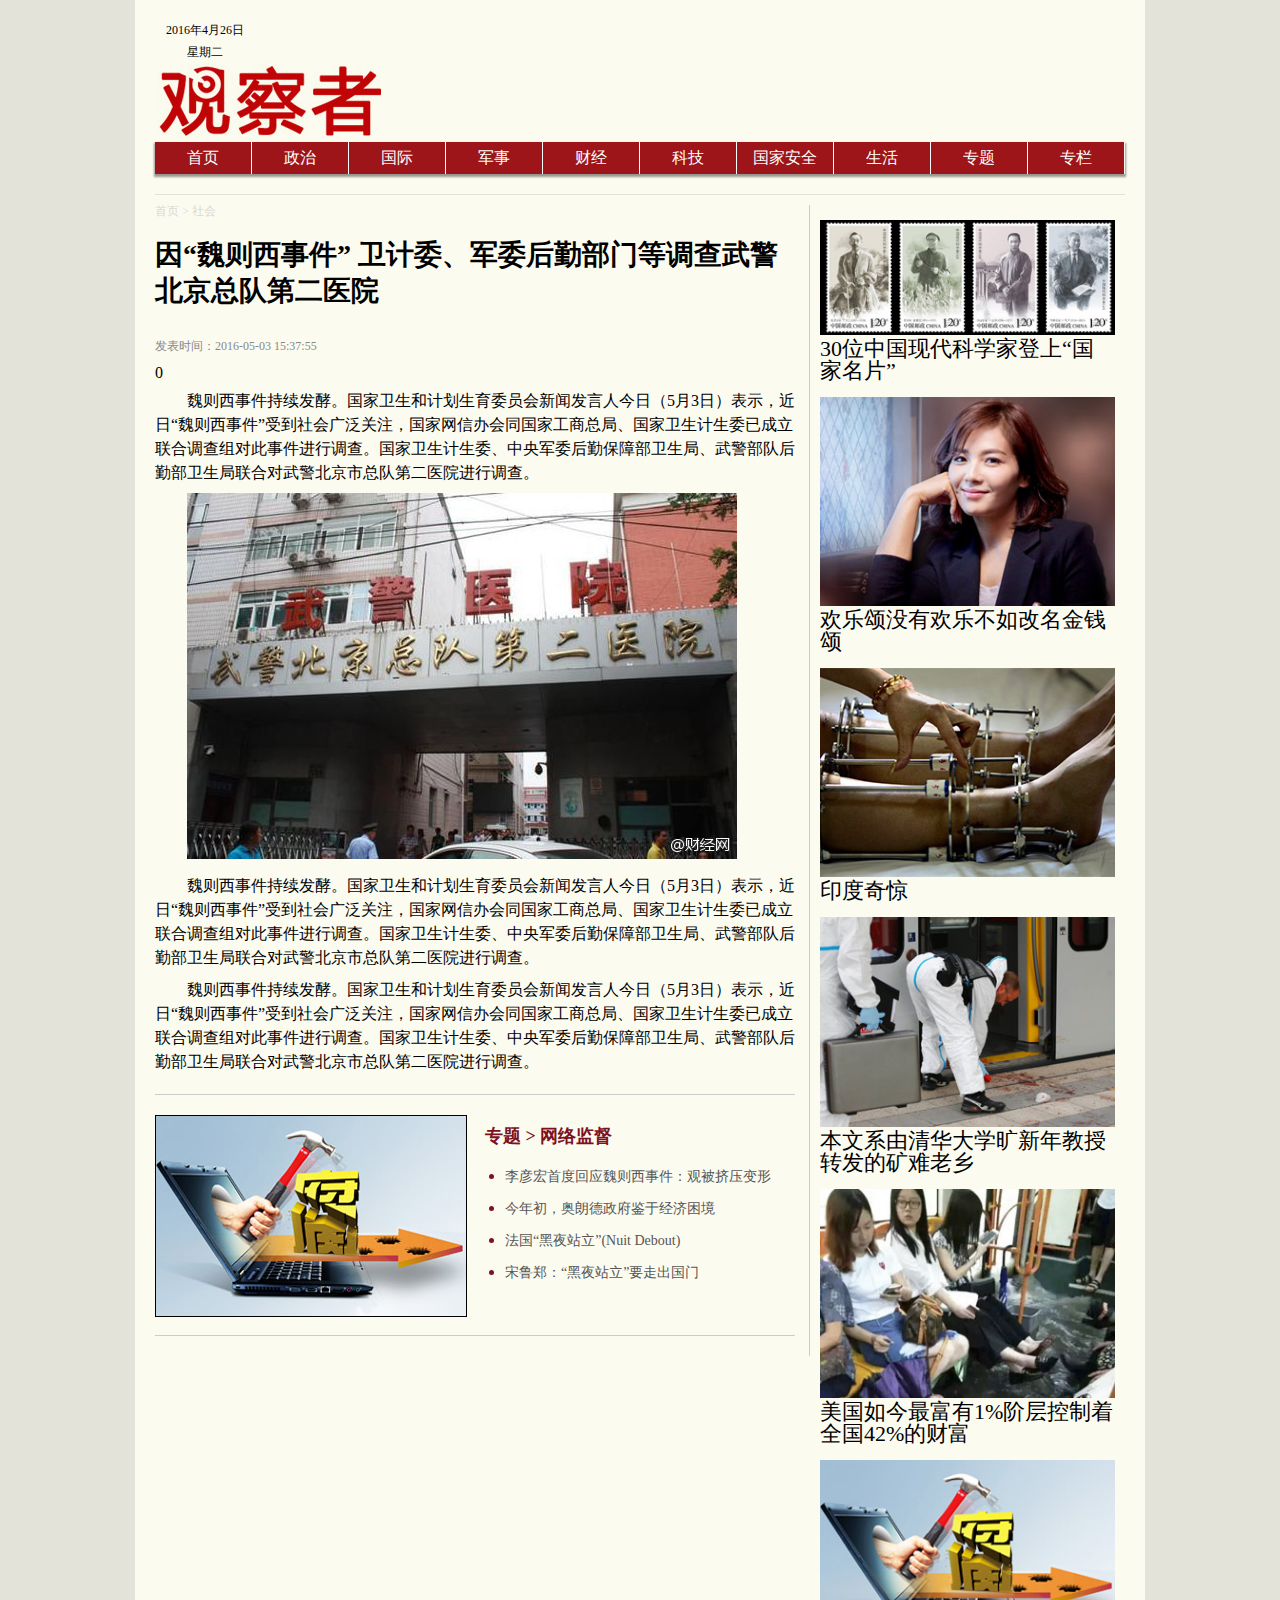
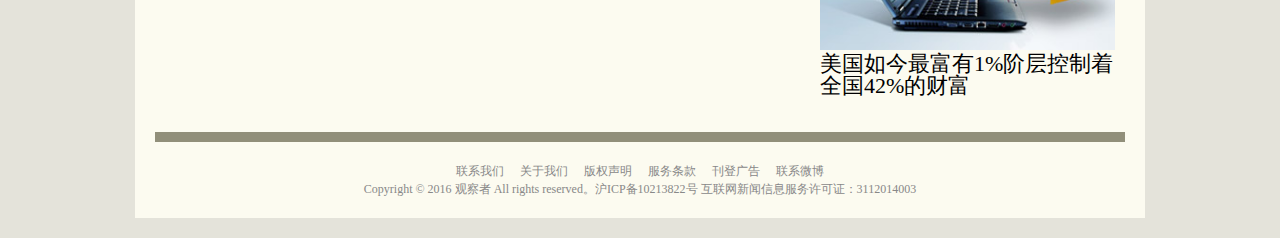
<file: 11/index.html>
<!DOCTYPE html>
<html lang="zh">

<head>
    <title>新闻正文页面练习</title>
    <meta charset='utf-8'>
    <link rel="stylesheet" type="text/css" href="reset.css">
    <link rel="stylesheet" type="text/css" href="main.css">
</head>

<body>
    <div class="wrap">
        <div class="nav ">
            <div class="navwrap clearfix">
                <div id="date">
                    <p>2016年4月26日</p>
                    <p>星期二</p>
                </div>
                <div id="home"><img src="img/logo.png" alt="观察者网"></div>
            </div>
            <ul class="clearfix">
                <li><a href="#">首页</a></li>
                <li><a href="#">政治</a></li>
                <li><a href="#">国际</a></li>
                <li><a href="#">军事</a></li>
                <li><a href="#">财经</a></li>
                <li><a href="#">科技</a></li>
                <li><a href="#">国家安全</a></li>
                <li><a href="#">生活</a></li>
                <li><a href="#">专题</a></li>
                <li class="last-li"><a href="#">专栏</a></li>
            </ul>
        </div>
        <div class="main clearfix">
            <div class="left">
                <div class="channel-nav"><a href="#">首页</a> > <a href="#">社会</a></div>
                <h1>因“魏则西事件” 卫计委、军委后勤部门等调查武警北京总队第二医院</h1>
                <div class="article-info clearfix">
                    <p>发表时间：2016-05-03 15:37:55</p>
                   
            <div class="bshare-custom icon-medium-plus"><a title="分享到QQ空间" class="bshare-qzone"></a><a title="分享到新浪微博" class="bshare-sinaminiblog"></a><a title="分享到人人网" class="bshare-renren"></a><a title="分享到腾讯微博" class="bshare-qqmb"></a><a title="分享到网易微博" class="bshare-neteasemb"></a><a title="更多平台" class="bshare-more bshare-more-icon more-style-addthis"></a><span class="BSHARE_COUNT bshare-share-count">0</span></div><script type="text/javascript" charset="utf-8" src="http://static.bshare.cn/b/buttonLite.js#style=-1&amp;uuid=&amp;pophcol=2&amp;lang=zh"></script><script type="text/javascript" charset="utf-8" src="http://static.bshare.cn/b/bshareC0.js"></script>
                </div>
                <p>
                    魏则西事件持续发酵。国家卫生和计划生育委员会新闻发言人今日（5月3日）表示，近日“魏则西事件”受到社会广泛关注，国家网信办会同国家工商总局、国家卫生计生委已成立联合调查组对此事件进行调查。国家卫生计生委、中央军委后勤保障部卫生局、武警部队后勤部卫生局联合对武警北京市总队第二医院进行调查。
                </p>
                <p><img src="img/20160503153909927.jpg" alt="武警总队第二人民医院大门"></p>
                <p>
                    魏则西事件持续发酵。国家卫生和计划生育委员会新闻发言人今日（5月3日）表示，近日“魏则西事件”受到社会广泛关注，国家网信办会同国家工商总局、国家卫生计生委已成立联合调查组对此事件进行调查。国家卫生计生委、中央军委后勤保障部卫生局、武警部队后勤部卫生局联合对武警北京市总队第二医院进行调查。
                </p>
                <p>
                    魏则西事件持续发酵。国家卫生和计划生育委员会新闻发言人今日（5月3日）表示，近日“魏则西事件”受到社会广泛关注，国家网信办会同国家工商总局、国家卫生计生委已成立联合调查组对此事件进行调查。国家卫生计生委、中央军委后勤保障部卫生局、武警部队后勤部卫生局联合对武警北京市总队第二医院进行调查。
                </p>
                <div class="relation clearfix">
                    <div class="topic-img"><img src="img/fubai.jpg" alt="新闻专题封面"></div>
                    <div class="news-list">
                        <p class="topic-nav">专题 > 网络监督</p>
                        <ul>
                            <li><a href="http://www.guancha.cn/wangluofanfu">李彦宏首度回应魏则西事件：观被挤压变形</a></li>
                            <li><a href="http://www.guancha.cn/wangluofanfu">今年初，奥朗德政府鉴于经济困境</a></li>
                            <li><a href="http://www.guancha.cn/wangluofanfu">法国“黑夜站立”(Nuit Debout)</a></li>
                            <li><a href="http://www.guancha.cn/wangluofanfu">宋鲁郑：“黑夜站立”要走出国门</a></li>
                        </ul>
                    </div>
                </div>
               <!-- 多说评论框 start -->
	<div class="ds-thread" data-thread-key="0af8bbb49bd954dbac7d7d9793e198e9" data-title="请替换成文章的标题" data-url="请替换成文章的网址"></div>
<!-- 多说评论框 end -->
<!-- 多说公共JS代码 start (一个网页只需插入一次) -->
<script type="text/javascript">
var duoshuoQuery = {short_name:"mamengmeng"};
	(function() {
		var ds = document.createElement('script');
		ds.type = 'text/javascript';ds.async = true;
		ds.src = (document.location.protocol == 'https:' ? 'https:' : 'http:') + '//static.duoshuo.com/embed.js';
		ds.charset = 'UTF-8';
		(document.getElementsByTagName('head')[0] 
		 || document.getElementsByTagName('body')[0]).appendChild(ds);
	})();
	</script>
<!-- 多说公共JS代码 end -->

            </div>
            <div class="aside">
                <div class="recommend"><img src="img/0418.jpg" width="295" alt="科学家">
                    <h3><a href="">30位中国现代科学家登上“国家名片”</a></h3>
                </div>
                <div class="recommend"><img src="img/0426.jpg" width="295" alt="科学家">
                    <h3><a href="">欢乐颂没有欢乐不如改名金钱颂</a></h3>
                </div>
                <div class="recommend"><img src="img/0428.jpg" width="295" alt="科学家">
                    <h3><a href="">印度奇惊</a></h3></div><div class="recommend"><img src="img/0425.jpg" width="295" alt="科学家">
                    <h3><a href="">本文系由清华大学旷新年教授转发的矿难老乡</a></h3></div><div class="recommend"><img src="img/0427.jpg" width="295" alt="科学家">
                    <h3><a href="">美国如今最富有1%阶层控制着全国42%的财富</a></h3>
                </div><div class="recommend"><img src="img/fubai.jpg" width="295" alt="科学家">
                    <h3><a href="">美国如今最富有1%阶层控制着全国42%的财富</a></h3>
                </div>
            </div>
            <!-- <h1>dddddd</h1> -->
        </div>
        <div class="foot">
            <p><span><a href="#">联系我们</a></span><span><a href="#">关于我们</a></span><span><a href="#">版权声明</a></span><span><a href="#">服务条款</a></span><span><a href="#">刊登广告</a></span><span><a href="#">联系微博</a></span></p>
            <p><a href="">Copyright © 2016</a> 观察者 All rights reserved。沪ICP备<a href="">10213822号 </a>互联网新闻信息服务许可证：<a href="">3112014003 </a></p>
        </div>
    </div>
</body>

</html>
</file>
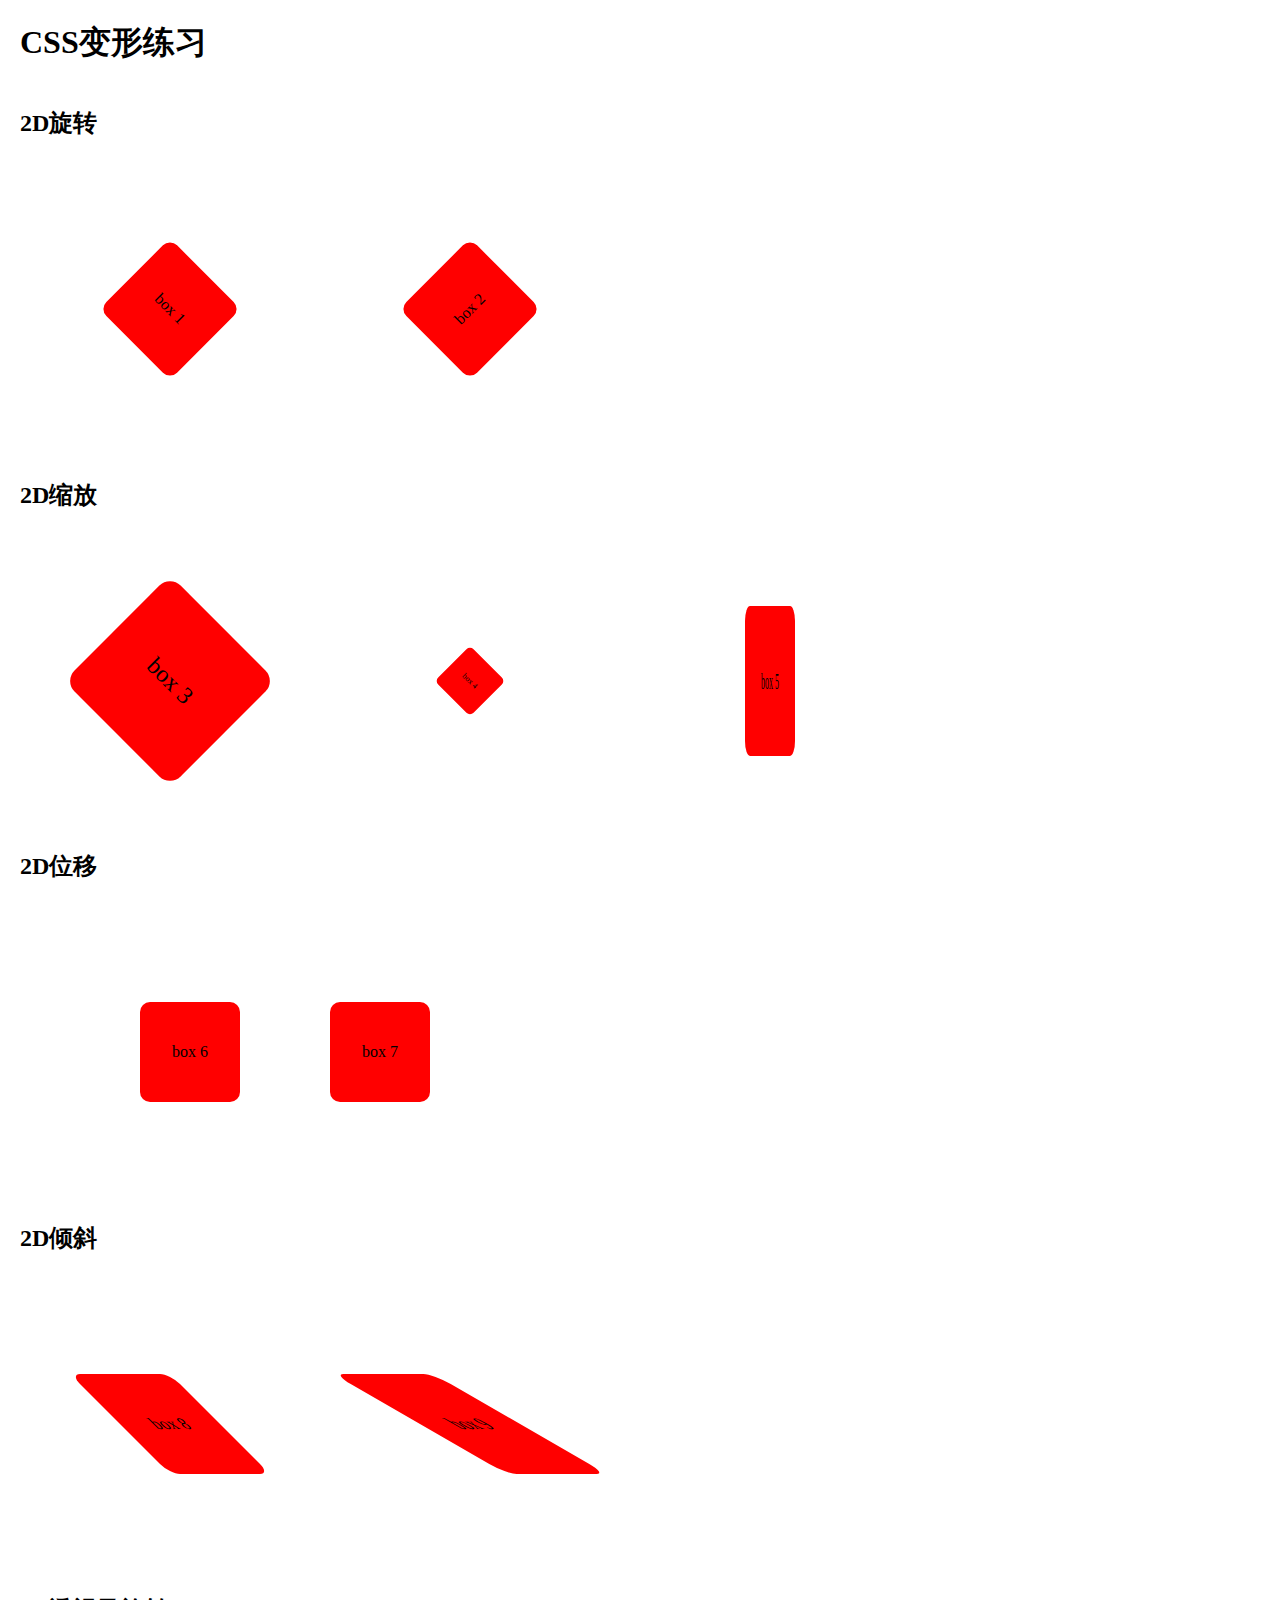
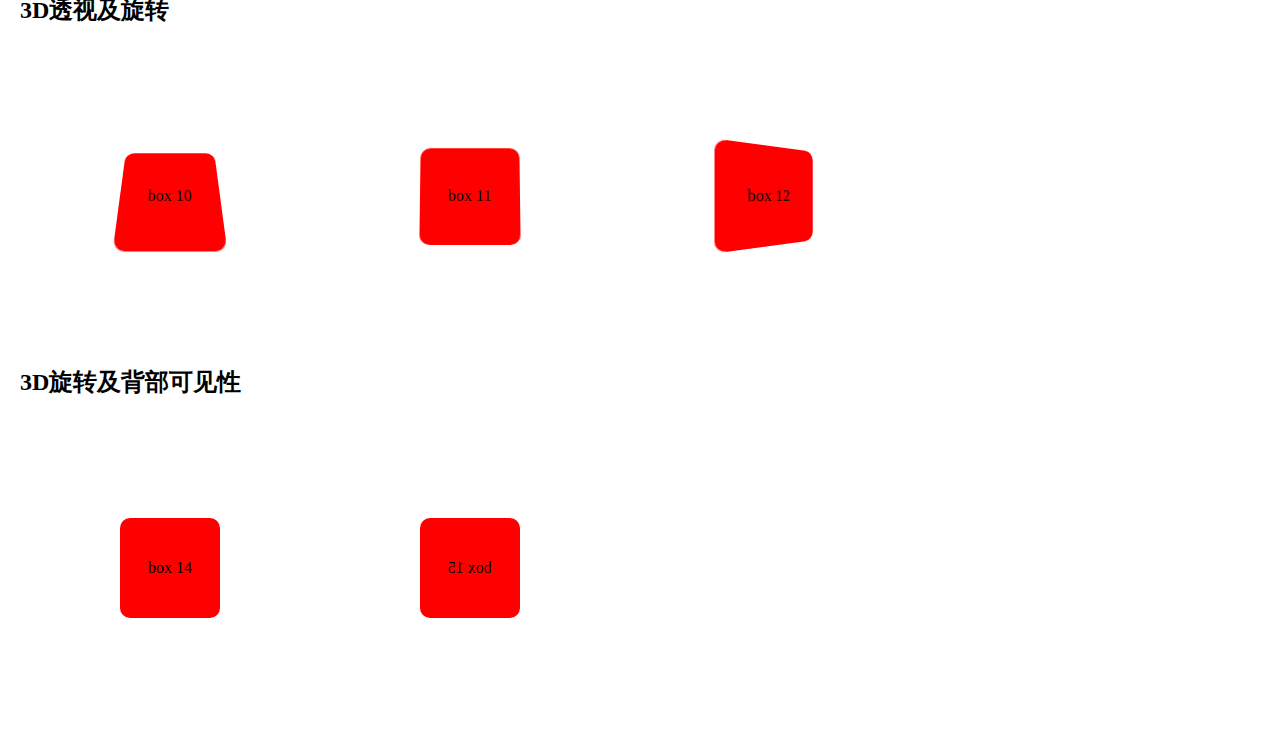
<file: 13/index.html>
<!DOCTYPE html>
<html lang="zh">

<head>
    <title>CSS变形练习</title>
    <meta charset='utf-8'>
    <style>
    .clearfix:before,
    .clearfix:after {
        display: table;
        content: " ";
    }
    
    .clearfix:after {
        clear: both;
    }
    
    body {
        margin: 20px;
    }
    
    .box {
        background-color: red;
        /*border: 1px solid red;*/
        border-radius: 10px;
        text-align: center;
        width: 100px;
        height: 100px;
        line-height: 100px;
        float: left;
        margin: 100px;
    }
    
    .box1 {
        transform: rotate(45deg);
    }
    
    .box2 {
        transform: rotate(-45deg);
    }
    
    .box3 {
        transform: scale(1.5) rotate(45deg);
    }
    
    .box4 {
        transform: scale(0.5) rotate(45deg);
    }
    
    .box5 {
        transform: scale(0.5, 1.5);
    }
    
    .box6 {
        transform: translate(20px);
    }
    
    .box7 {
        transform: translate(-90%);
    }
    
    .box8 {
        transform: skew(45deg);
    }
    
    .box9 {
        transform: skew(60deg);
    }
    
    .box10 {
        transform: perspective(100px) rotateX(15deg);
    }
    
    .box11 {
        transform: perspective(1000px) rotateX(15deg);
    }
    
    .box12 {
        transform: perspective(100px) rotateY(15deg);
    }
    
   
    }
    
    .box14 {
        transform: perspective(100px) rotateY(180deg);
       
    }
    
    .box15 {
        transform: perspective(100px) rotateY(180deg);
       /*  backface-visibility: hidden; */
        /* transform-style:preserve-3d;
            } */
    </style>
</head>

<body>
    <h1>CSS变形练习</h1>
    <div class="clearfix">
        <h2>2D旋转</h2>
        <div class="box box1"> box 1</div>
        <div class="box box2"> box 2</div>
    </div>
    <div class="clearfix">
        <h2>2D缩放</h2>
        <div class="box box3"> box 3</div>
        <div class="box box4"> box 4</div>
        <div class="box box5"> box 5</div>
    </div>
    <div class="clearfix">
        <h2>2D位移</h2>
        <div class="box box6"> box 6</div>
        <div class="box box7"> box 7</div>
    </div>
    <div class="clearfix">
        <h2>2D倾斜</h2>
        <div class="box box8"> box 8</div>
        <div class="box box9"> box 9</div>
    </div>
    <div class="clearfix">
        <h2>3D透视及旋转</h2>
        <div class="box box10"> box 10</div>
        <div class="box box11"> box 11</div>
        <div class="box box12"> box 12</div>
        
    </div>
    <div class="clearfix">
        <h2>3D旋转及背部可见性</h2>
        <div class="box box14"> box 14</div>
        <div class="box box15"> box 15</div>
    </div>
</body>

</html>
</file>
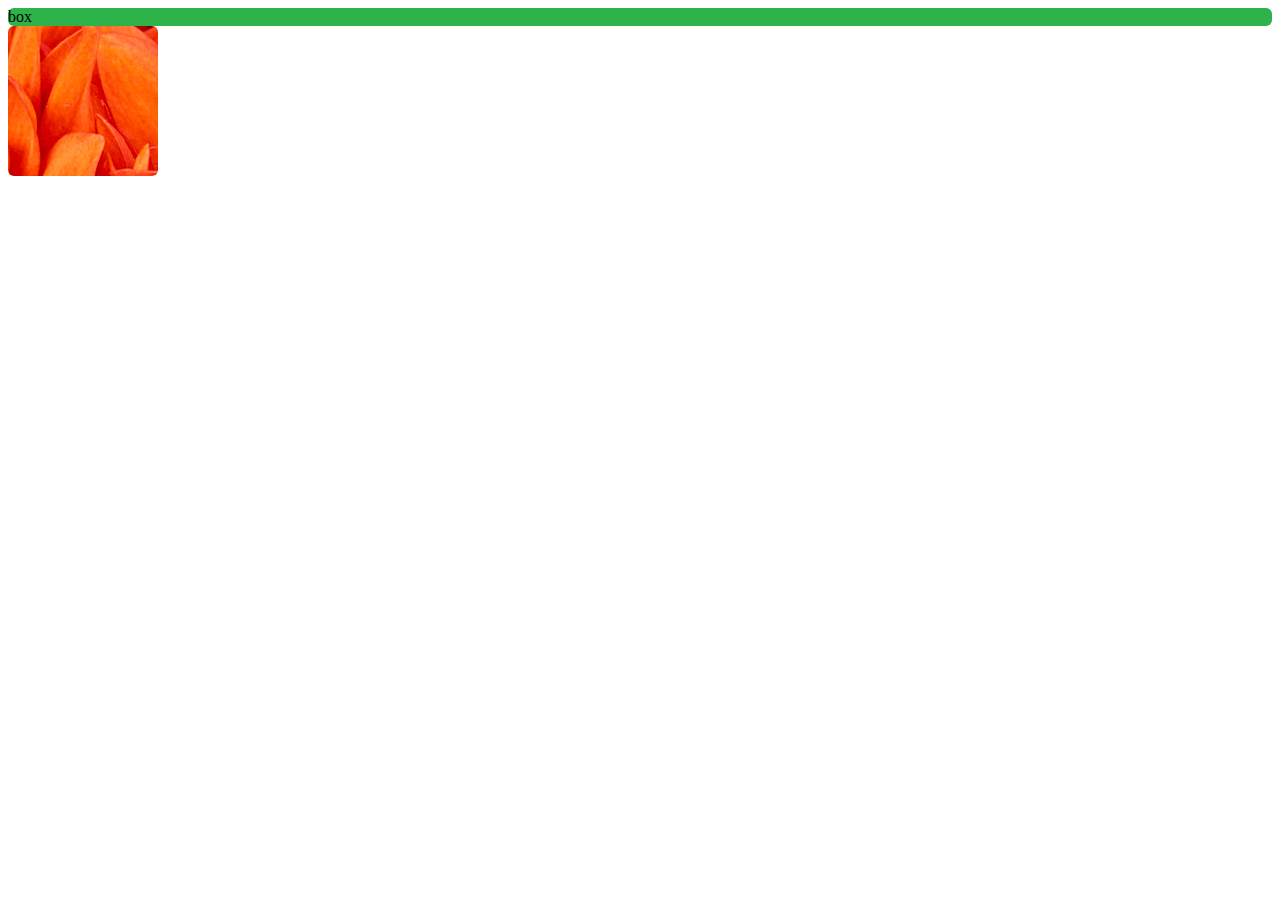
<file: 14/index.html>
<!DOCTYPE html>
<html>

<head>
    <meta charset="utf-8">
    <meta http-equiv="X-UA-Compatible" content="IE=edge">
    <title>过度动画练习</title>
    <link rel="stylesheet" href="">
</head>
<style>
    .box {
    background: #2db34a;
    border-radius: 6px;
    transition-property: background, border-radius;
    transition-duration: .1s, 0.3s;
    transition-timing-function: linear;
}

.box:hover {
    background: #ff7b29;
    border-radius: 50%;
}

.card-container {
    cursor: pointer;
    height: 150px;
    perspective: 200;
    position: relative;
    width: 150px;
}

.card {
    height: 100%;
    position: absolute;
    transform-style: preserve-3d;
    transition: all 1s ease-in-out;
    width: 100%;
}

.card:hover {
    transform: rotateY(180deg);
}

.side {
    backface-visibility: hidden;
    border-radius: 6px;
    height: 100%;
    position: absolute;
    overflow: hidden;
    width: 100%;
}

.back {
    background: #eaeaed;
    color: #0087cc;
    line-height: 150px;
    text-align: center;
    transform: rotateY(180deg);
</style>

<body>
    <div class="box box"> box </div>
    <div class="card-container">
        <div class="card">
            <div class="side"><img src=mnm.jpg alt="海拉尔的 冬"></div>
            <div class="side back">海拉尔的冬</div>
        </div>
    </div>
</body>

</html>
</file>
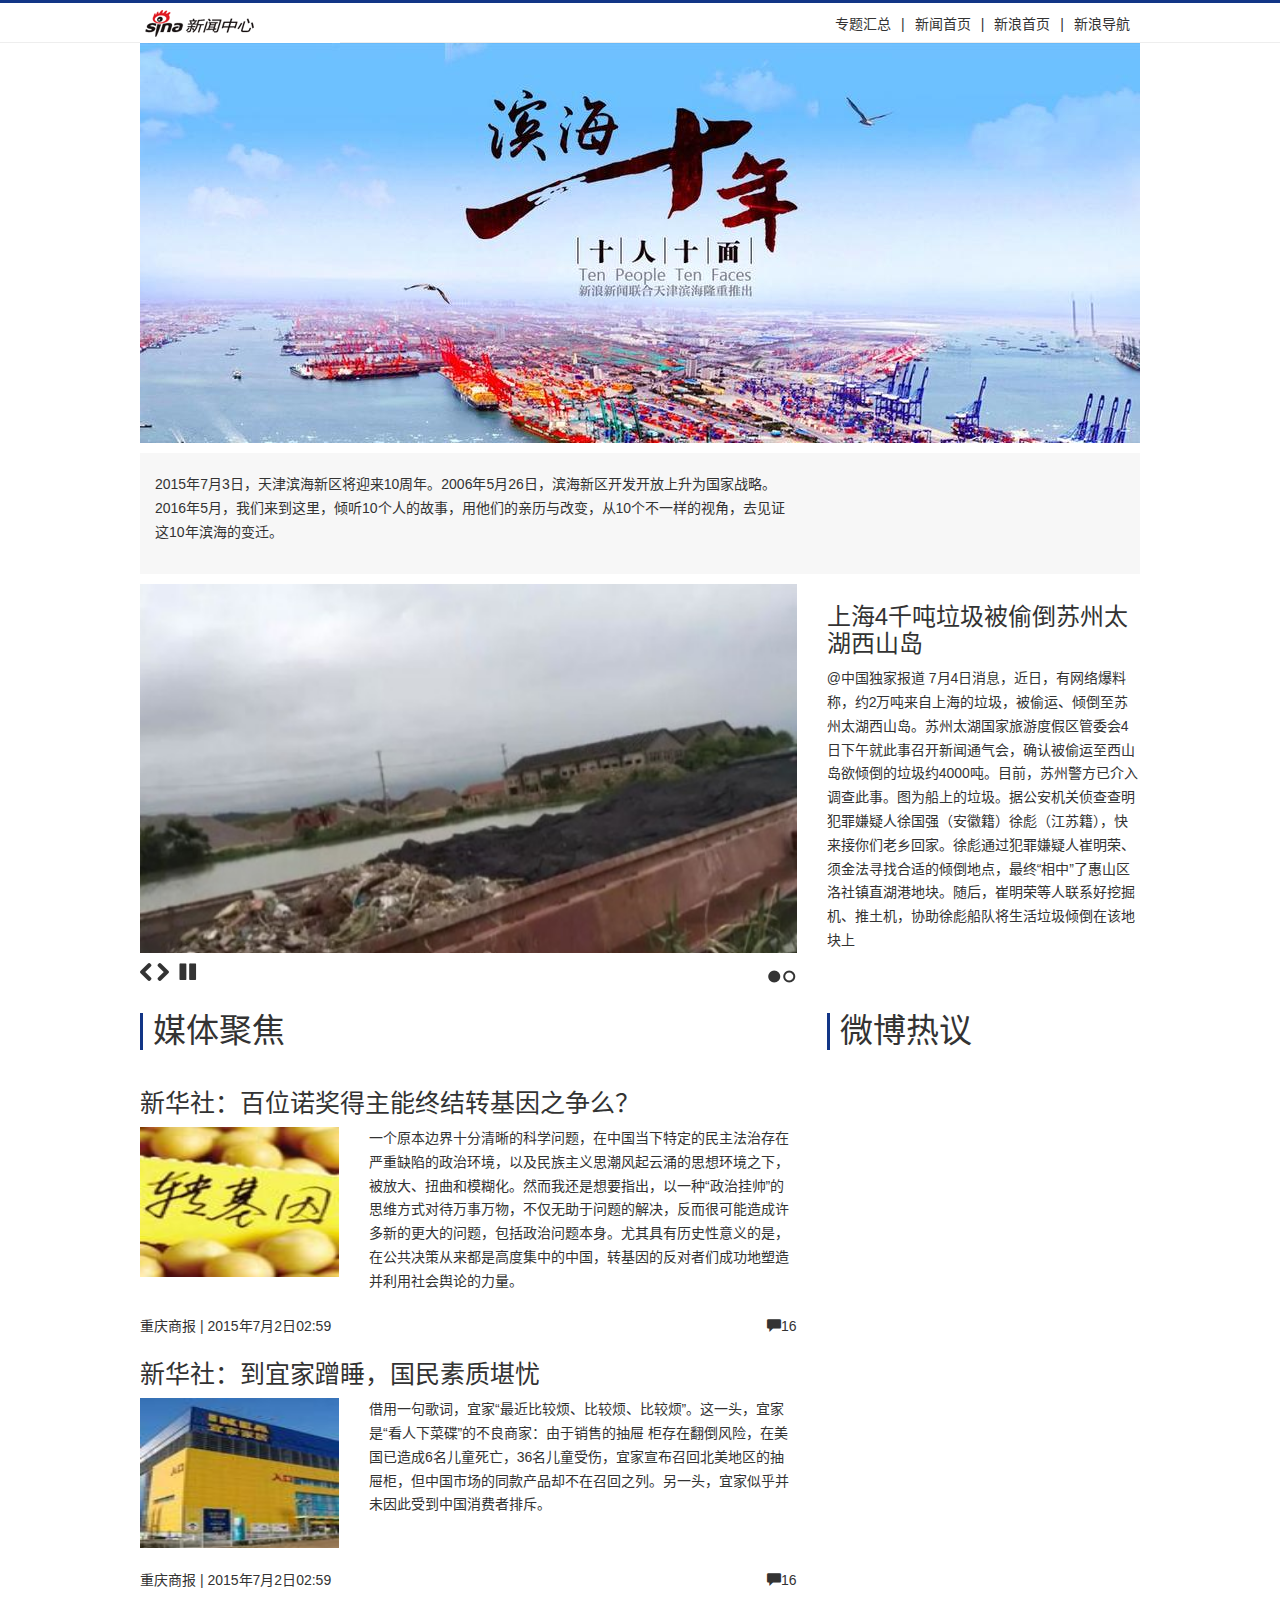
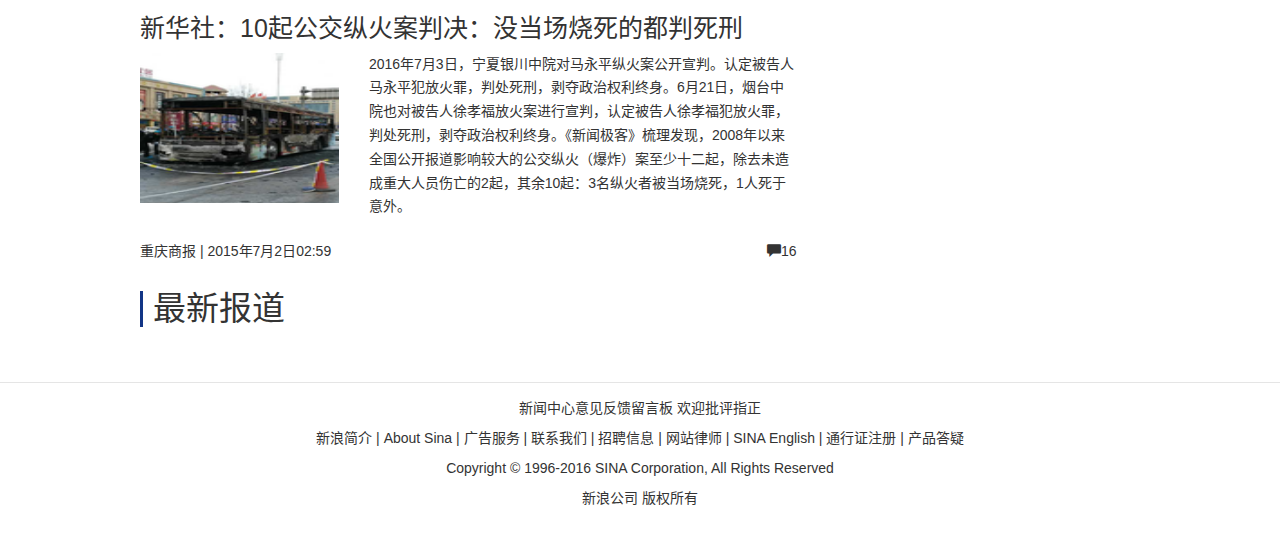
<file: 19/index.html>
<!DOCTYPE html>
<html lang="zh-CN">

<head>
    <meta charset="utf-8">
    <meta http-equiv="X-UA-Compatible" content="IE=edge">
    <meta name="viewport" content="width=device-width, initial-scale=1">
    <!-- 上述3个meta标签*必须*放在最前面，任何其他内容都*必须*跟随其后！ -->
    <title>国家安全教育日新闻专题</title>
    <!-- Bootstrap -->
    <link href="css/bootstrap.min.css" rel="stylesheet">
    <link rel="stylesheet" href="css/main.css">
    <!-- HTML5 shim and Respond.js for IE8 support of HTML5 elements and media queries -->
    <!-- WARNING: Respond.js doesn't work if you view the page via file:// -->
    <!--[if lt IE 9]>
      <script src="//cdn.bootcss.com/html5shiv/3.7.2/html5shiv.min.js"></script>
      <script src="//cdn.bootcss.com/respond.js/1.4.2/respond.min.js"></script>
    <![endif]-->
</head>

<body>
    <div class="container-fluid">
        <div class="row">
            <div class="col-sm-12 site-nav">
                <div class="head-nav">
                    <div class="logo"></div>
                    <div class="head-nav-list"><span>专题汇总</span>|<span>新闻首页</span>|<span>新浪首页</span>|<span>新浪导航</span></div>
                </div>
            </div>
            <!-- 响应式图片 -->
            <div class="col-sm-12"><img class="center-block img-responsive" src="images/21745.jpg" alt="国家安全教育日新闻专题题图"></div>
        </div>
    </div>
    <div class="container">
        <div class="row abs">
            <div class="col-sm-8">
                <p>2015年7月3日，天津滨海新区将迎来10周年。2006年5月26日，滨海新区开发开放上升为国家战略。2016年5月，我们来到这里，倾听10个人的故事，用他们的亲历与改变，从10个不一样的视角，去见证这10年滨海的变迁。</p>
            </div>
            <div class="col-sm-4">
                <!-- JiaThis Button BEGIN -->
                <div class="jiathis_style_32x32">
                    <a class="jiathis_button_qzone"></a>
                    <a class="jiathis_button_tsina"></a>
                    <a class="jiathis_button_tqq"></a>
                    <a class="jiathis_button_weixin"></a>
                    <a class="jiathis_button_renren"></a>
                    <a href="http://www.jiathis.com/share" class="jiathis jiathis_txt jtico jtico_jiathis" target="_blank"></a>
                    <a class="jiathis_counter_style"></a>
                </div>
                <script type="text/javascript" src="http://v3.jiathis.com/code/jia.js" charset="utf-8"></script>
                <!-- JiaThis Button END -->
            </div>
        </div>
        <div class="row">
            <div class="col-sm-8">
                <div id="slides">
                    <img src="images/85150.jpg" alt="Photo by: Missy S Link: http://www.flickr.com/photos/listenmissy/5087404401/">
                    <img src="images/447.jpg" alt="Photo by: Daniel Parks Link: http://www.flickr.com/photos/parksdh/5227623068/">
                </div>
            </div>
            <div class="col-sm-4">
                <h3>上海4千吨垃圾被偷倒苏州太湖西山岛</h3>
                <p>@中国独家报道 7月4日消息，近日，有网络爆料称，约2万吨来自上海的垃圾，被偷运、倾倒至苏州太湖西山岛。苏州太湖国家旅游度假区管委会4日下午就此事召开新闻通气会，确认被偷运至西山岛欲倾倒的垃圾约4000吨。目前，苏州警方已介入调查此事。图为船上的垃圾。据公安机关侦查查明犯罪嫌疑人徐国强（安徽籍）徐彪（江苏籍），快来接你们老乡回家。徐彪通过犯罪嫌疑人崔明荣、须金法寻找合适的倾倒地点，最终“相中”了惠山区洛社镇直湖港地块。随后，崔明荣等人联系好挖掘机、推土机，协助徐彪船队将生活垃圾倾倒在该地块上</p>
            </div>
        </div>
        <div class="row top-news">
            <div class="col-sm-8">
                <h2>媒体聚焦</h2>
                <div class="media">
                    <h4 class="media-heading">新华社：百位诺奖得主能终结转基因之争么？ </h4>
                    <div class="row">
                        <div class="col-sm-4"><img class="media-object img-responsive" src="images/2449.jpg" alt="..."></div>
                        <div class="col-sm-8">
                            <p>一个原本边界十分清晰的科学问题，在中国当下特定的民主法治存在严重缺陷的政治环境，以及民族主义思潮风起云涌的思想环境之下，被放大、扭曲和模糊化。然而我还是想要指出，以一种“政治挂帅”的思维方式对待万事万物，不仅无助于问题的解决，反而很可能造成许多新的更大的问题，包括政治问题本身。尤其具有历史性意义的是，在公共决策从来都是高度集中的中国，转基因的反对者们成功地塑造并利用社会舆论的力量。</p>
                        </div>
                    </div>
                    <div class="news-meta">
                        <div class="pull-left">
                            <span>重庆商报</span> | <span>2015年7月2日02:59</span>
                        </div>
                        <div class="pull-right"><span class="glyphicon glyphicon-comment" aria-hidden="true"></span><span>16</span></div>
                    </div>
                </div>
                <div class="media">
                    <h4 class="media-heading">新华社：到宜家蹭睡，国民素质堪忧</h4>
                    <div class="row">
                        <div class="col-sm-4"><img class="media-object img-responsive" src="images/57724.jpg" alt="..."></div>
                        <div class="col-sm-8">
                            <p>借用一句歌词，宜家“最近比较烦、比较烦、比较烦”。这一头，宜家是“看人下菜碟”的不良商家：由于销售的抽屉 柜存在翻倒风险，在美国已造成6名儿童死亡，36名儿童受伤，宜家宣布召回北美地区的抽屉柜，但中国市场的同款产品却不在召回之列。另一头，宜家似乎并未因此受到中国消费者排斥。</p>
                        </div>
                    </div>
                    <div class="news-meta">
                        <!-- bootstrap提供的左右浮动方式 -->
                        <div class="pull-left">
                            <span>重庆商报</span> | <span>2015年7月2日02:59</span>
                        </div>
                        <!-- 字体图标 -->
                        <div class="pull-right"><span class="glyphicon glyphicon-comment" aria-hidden="true"></span><span>16</span></div>
                    </div>
                </div>
                <div class="media">
                    <h4 class="media-heading">新华社：10起公交纵火案判决：没当场烧死的都判死刑 </h4>
                    <div class="row">
                        <div class="col-sm-4"><img class="media-object img-responsive" src="images/3800.jpg" alt="..."></div>
                        <div class="col-sm-8">
                            <p>2016年7月3日，宁夏银川中院对马永平纵火案公开宣判。认定被告人马永平犯放火罪，判处死刑，剥夺政治权利终身。6月21日，烟台中院也对被告人徐孝福放火案进行宣判，认定被告人徐孝福犯放火罪，判处死刑，剥夺政治权利终身。《新闻极客》梳理发现，2008年以来全国公开报道影响较大的公交纵火（爆炸）案至少十二起，除去未造成重大人员伤亡的2起，其余10起：3名纵火者被当场烧死，1人死于意外。</p>
                        </div>
                    </div>
                    <div class="news-meta">
                        <div class="pull-left">
                            <span>重庆商报</span> | <span>2015年7月2日02:59</span>
                        </div>
                        <div class="pull-right"><span class="glyphicon glyphicon-comment" aria-hidden="true"></span><span>16</span></div>
                    </div>
                </div>
                <div>
                    <h2>最新报道</h2>
                    <!-- 使用百度免费新闻代码获取最新新闻列表 -->
                    <script src="http://news.baidu.com/ns?word=title%3A%E5%85%A8%E6%B0%91%E5%9B%BD%E5%AE%B6%E5%AE%89%E5%85%A8%E6%95%99%E8%82%B2%E6%97%A5&tn=newsfcu&from=news&cl=1&rn=10&ct=0"></script>
                </div>
            </div>
            <div class="col-sm-4">
                <h2>微博热议</h2>
                <!-- 使用sina提供的js工具，使用ajax方式获取新浪微博的专题内容 -->
                <div class="wl-content" id="list2"></div>
            </div>
        </div>
    </div>
    <div class="container-fluid footer">
        <p>新闻中心意见反馈留言板 欢迎批评指正</p>
        <p>新浪简介 | About Sina | 广告服务 | 联系我们 | 招聘信息 | 网站律师 | SINA English | 通行证注册 | 产品答疑</p>
        <p>Copyright © 1996-2016 SINA Corporation, All Rights Reserved</p>
        <p>新浪公司 版权所有</p>
    </div>
    <!-- jQuery (necessary for Bootstrap's JavaScript plugins) -->
    <script src="js/jquery-3.0.0.min.js"></script>
    <!-- 幻灯片插件 -->
    <script src="js/jquery.slides.min.js"></script>
    <!-- Include all compiled plugins (below), or include individual files as needed -->
    <script src="js/bootstrap.min.js"></script>
    <!-- 初始化幻灯片 -->
    <script>
    $(


        function() {
            $('#slides').slidesjs({
                width: 940,
                height: 528,
                play: {
                    active: true,
                    auto: true,
                    interval: 3000,
                    swap: true
                }
            });
        }



    );
    </script>
    <!-- 以下三个js文件为获取微博内容所需 -->
    <script src="http://news.sina.com.cn/js/87/20110714/205/sinalib.js"></script>
    <script src="http://news.sina.com.cn/js/268/2011/1110/16/weibo-all.js"></script>
    <script src="http://i.sso.sina.com.cn/js/ssologin.js"></script>
    <!-- 使用ajax方式获取微博内容 -->
    <script type="text/javascript">
    Weibo.encoding = 'utf-8';
    var list2 = new Weibo.Widgets.List({
        container: '#list2',
        showUserCard: false
    });
    Weibo._getRequest({
        url: 'http://topic.t.sina.com.cn/interface/ajax/get_feed_by_keyword',
        data: {
            keyword: '国家安全教育',
            page: 1,
            pagesize: 10
        },
        onsuccess: function(data) {
            list2.reset(data);
            setTimeout(function() {
                $('.weibo-list-videolink').each(function() {
                    var parent = $(this).closest('.weibo-list-item');
                    var url = parent.find('.weibo-list-time a').attr('href');
                    $(this).attr('href', url).removeClass();
                });
            }, 200);
        },
        onfailure: function(status) {}
    });
    </script>
</body>

</html>
</file>
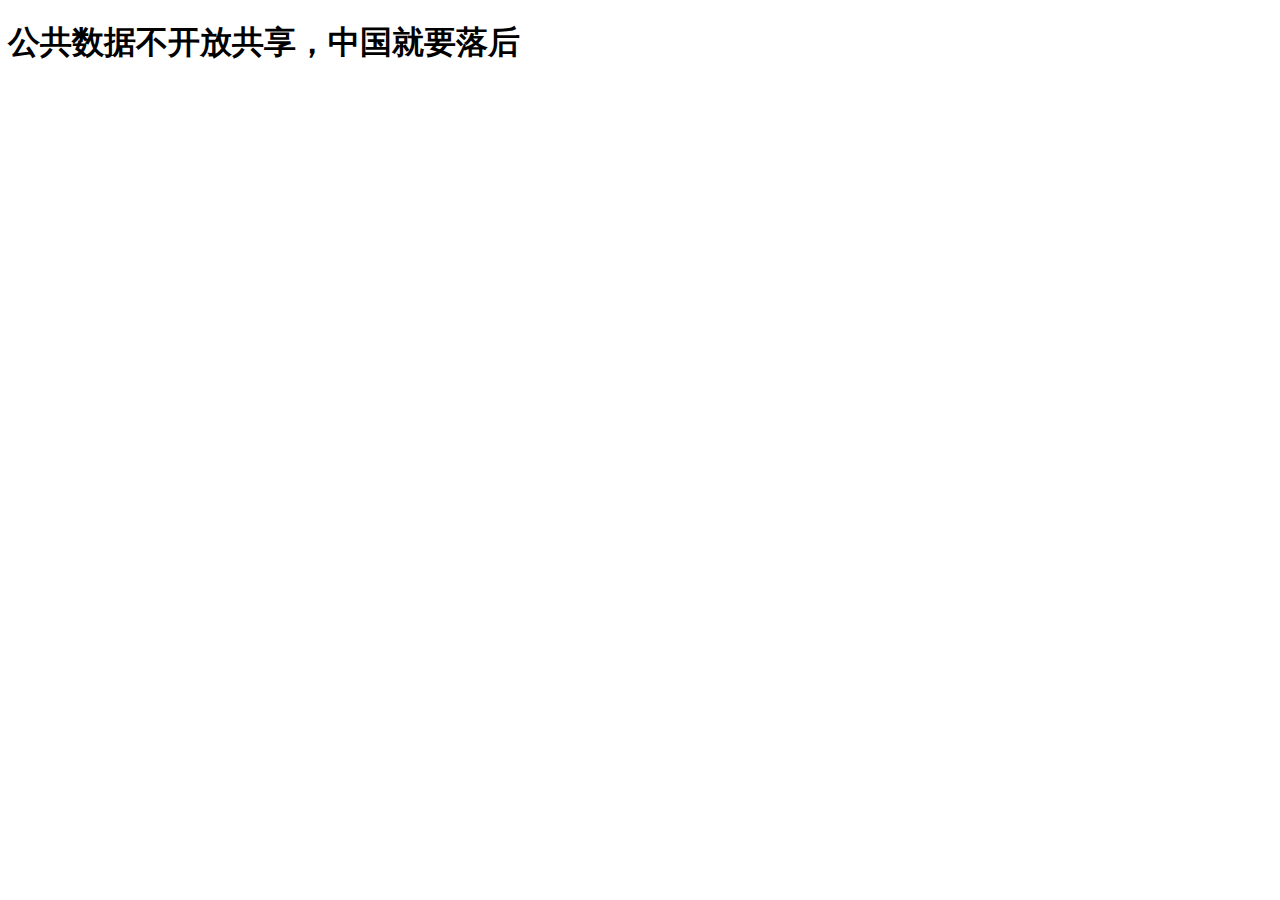
<file: 6/index.html>
<!DOCTYPE html>
<html>

<head>
    <meta charset="utf-8">
    <meta http-equiv="X-UA-Compatible" content="IE=edge">
    <title></title>
    <link rel="stylesheet" href="mode.css">
</head>

<body>
    <h1>公共数据不开放共享，中国就要落后</h1>
</body>

</html>
</file>
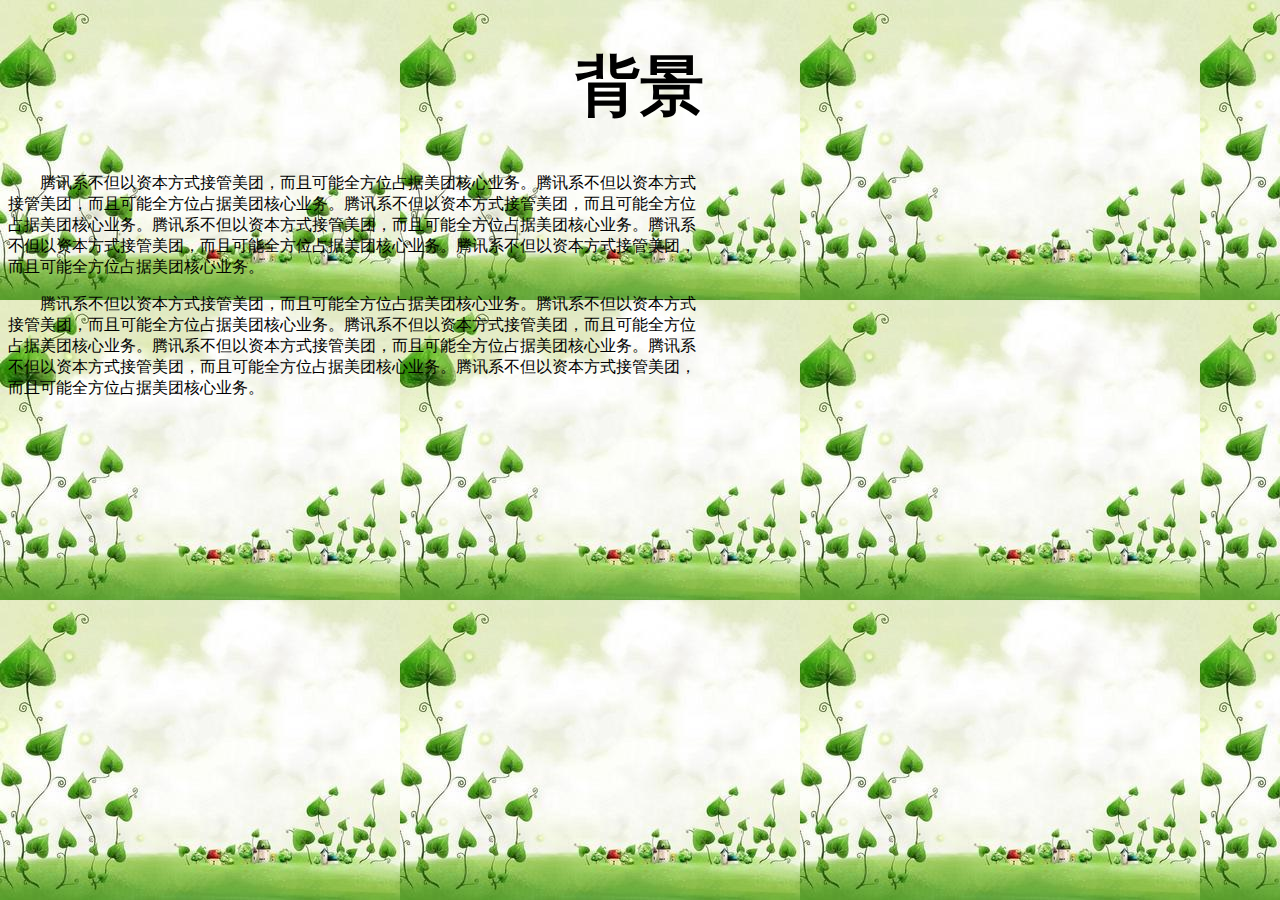
<file: 7/index.html>
<!DOCTYPE html>
<html>

<head>
    <meta charset="utf-8">
    <meta http-equiv="X-UA-Compatible" content="IE=edge">
    <title></title>
    <link rel="stylesheet" href="main.css">
</head>

<body>
    <h1>背景</h1>
</body>
<p>腾讯系不但以资本方式接管美团，而且可能全方位占据美团核心业务。腾讯系不但以资本方式接管美团，而且可能全方位占据美团核心业务。腾讯系不但以资本方式接管美团，而且可能全方位占据美团核心业务。腾讯系不但以资本方式接管美团，而且可能全方位占据美团核心业务。腾讯系不但以资本方式接管美团，而且可能全方位占据美团核心业务。腾讯系不但以资本方式接管美团，而且可能全方位占据美团核心业务。
    <p>腾讯系不但以资本方式接管美团，而且可能全方位占据美团核心业务。腾讯系不但以资本方式接管美团，而且可能全方位占据美团核心业务。腾讯系不但以资本方式接管美团，而且可能全方位占据美团核心业务。腾讯系不但以资本方式接管美团，而且可能全方位占据美团核心业务。腾讯系不但以资本方式接管美团，而且可能全方位占据美团核心业务。腾讯系不但以资本方式接管美团，而且可能全方位占据美团核心业务。
    </p>

</html>
</file>
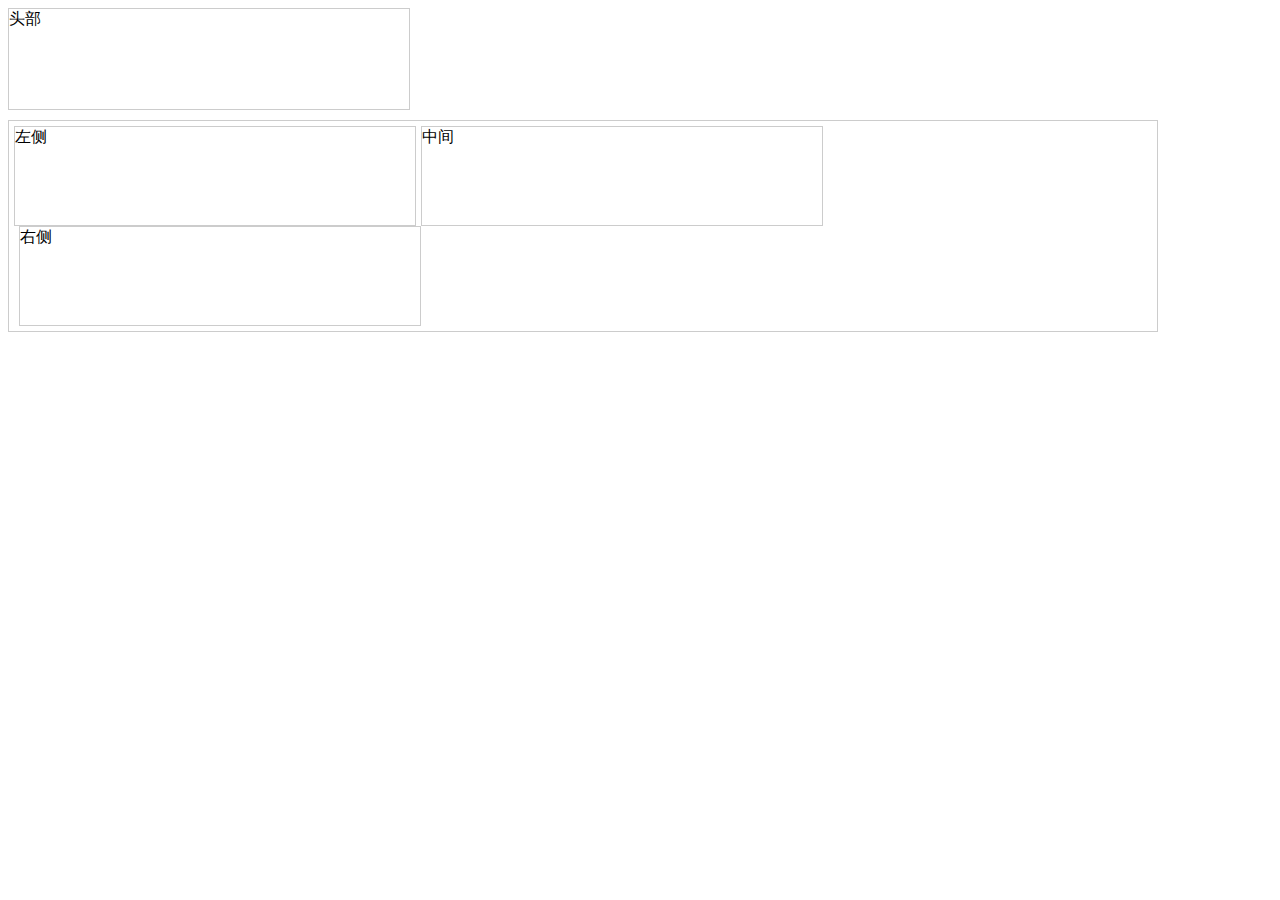
<file: 8/index.html>
<!DOCTYPE html>
<html>

<head>
    <meta charset="utf-8">
    <title>浮动</title>
    <style>
    #head {
        border: 1px #CCC solid;
        width: 400px;
        height: 100px;
        margin-bottom: 10px;
    }
    
    #main {
        border: 1px #CCC solid;
        width: 90%;
        height: 200px;
        margin-bottom: 10px;
        padding: 5px;
    }
    
    #left {
        border: 1px #CCC solid;
        width: 400px;
        height: 98px;
        float: left;
    }
    
    #right {
        border: 1px #CCC solid;
        width: 400px;
        height: 98px;
        margin-left: 5px;
        float: left;
    }
    
    #middle {
        border: 1px #CCC solid;
        width: 400px;
        height: 98px;
        margin-left: 5px;
        float: left;
    }
    </style>
</head>

<body>
    <div id="head">头部</div>
    <div id="main">
        <div id="left">左侧</div>
        <div id="middle">中间</div>
        <div id="right">右侧</div>
    </div>
</body>

</html>
</file>
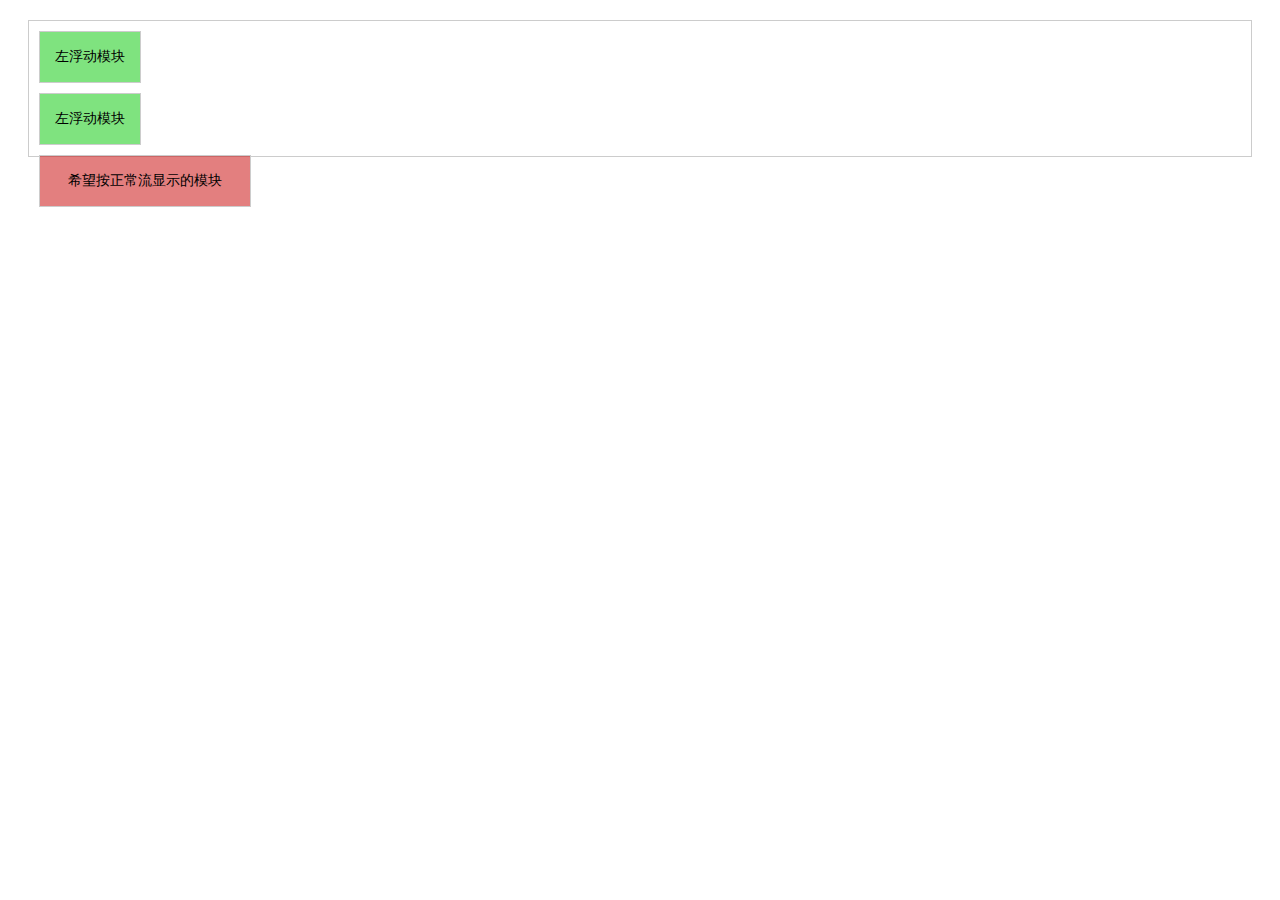
<file: 8/dierci.html>
<!DOCTYPE html>
<html lang="zh">

<head>
    <meta charset="utf-8" />
    <title>浮动清除实例</title>
    <style>
    body {
        font-size: 14px;
        text-align: center;
    }
    
    .item {
        height: 115px;
        /*width: 500px;*/
        border: 1px #ccc solid;
        padding: 10px;
        margin: 20px;
    }
    
    .float_area {
        border: 1px #ccc solid;
        width: 100px;
        float: left;
        margin: 0 10px 10px 0;
        background-color: rgba(0, 200, 0, 0.5);
        clear: both;
    }
    
    .normal_area {
        border: 1px #ccc solid;
        width: 210px;
        clear: both;
        background-color: rgba(200, 0, 0, 0.5);
        height: 150px;
        clear: both;
    }
    
    .float_area,
    .normal_area {
        height: 50px;
        line-height: 50px;
    }
    </style>
</head>

<body>
    <div class="item">
        <div class="float_area">左浮动模块</div>
        <div class="float_area">左浮动模块</div>
        <div class="normal_area">希望按正常流显示的模块</div>
    </div>
</body>

</html>
</file>
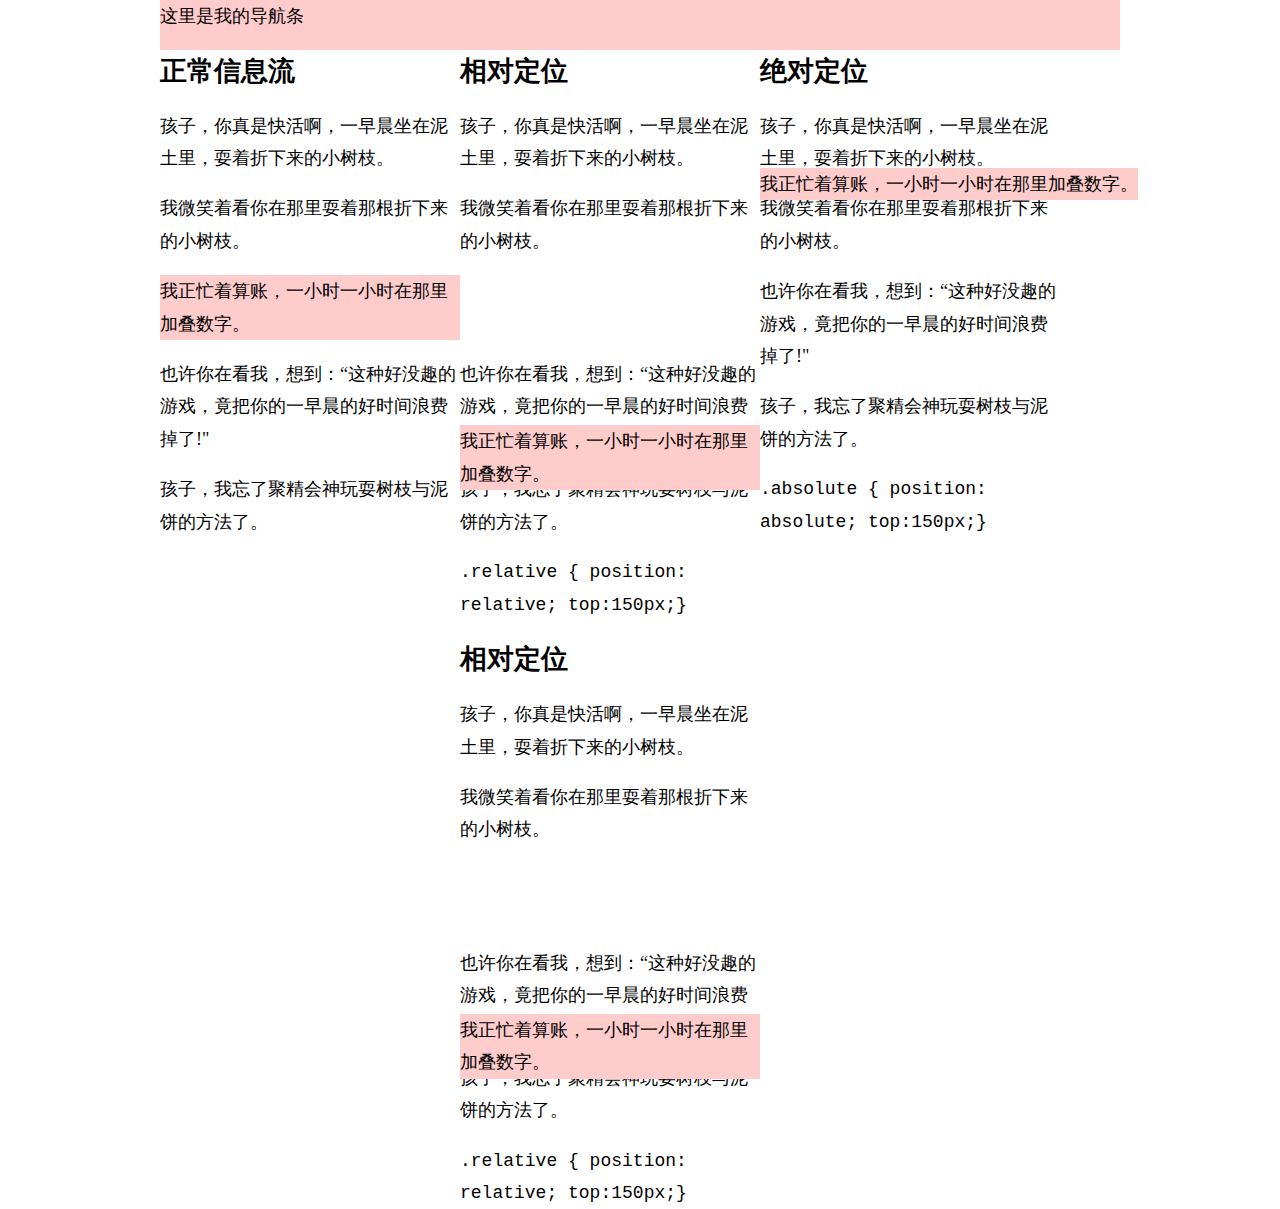
<file: 8/sposh.html>
<!DOCTYPE HTML PUBLIC "-//W3C//DTD HTML 4.01 Transitional//EN" "http://www.w3.org/TR/html4/loose.dtd">
<html>

<head>
    <meta http-equiv="Content-Type" content="text/html; charset=utf-8">
    <title>相对定位与绝对定位</title>
    <style type="text/css">
    body {
        width: 960px;
        margin: 0 auto;
        font-family: 微软雅黑;
        font-size: 18px;
        line-height: 1.8em;
    }
    
    div {
        width: 300px;
        float: left;
    }
    
    .relative {
        position: relative;
        top: 150px;
    }
    
    .absolute {
        position: absolute;
        top: 150px;
    }
    
    .bg {
        background-color: #fcc;
    }
    
    .top {
        background-color: #fcc;
        height: 50px;
        width: 960px;
        position: fixed;
        margin: 0;
    }
    </style>
</head>

<body>
    <div class="top">这里是我的导航条</div>
    <div>
        margin-top:50px
        <h2>正常信息流</h2>
        <p>孩子，你真是快活啊，一早晨坐在泥土里，耍着折下来的小树枝。</p>
        <p>我微笑着看你在那里耍着那根折下来的小树枝。</p>
        <p class="bg">我正忙着算账，一小时一小时在那里加叠数字。</p>
        <p>也许你在看我，想到：“这种好没趣的游戏，竟把你的一早晨的好时间浪费掉了!"</p>
        <p>孩子，我忘了聚精会神玩耍树枝与泥饼的方法了。</p>
    </div>
    <div>
        margin-top:50px
        <h2>相对定位</h2>
        <p>孩子，你真是快活啊，一早晨坐在泥土里，耍着折下来的小树枝。</p>
        <p>我微笑着看你在那里耍着那根折下来的小树枝。</p>
        <p class="bg relative">我正忙着算账，一小时一小时在那里加叠数字。</p>
        <p>也许你在看我，想到：“这种好没趣的游戏，竟把你的一早晨的好时间浪费掉了!"</p>
        <p>孩子，我忘了聚精会神玩耍树枝与泥饼的方法了。</p>
        <code>.relative { position: relative; top:150px;}</code>
        <h2>相对定位</h2>
        <p>孩子，你真是快活啊，一早晨坐在泥土里，耍着折下来的小树枝。</p>
        <p>我微笑着看你在那里耍着那根折下来的小树枝。</p>
        <p class="bg relative">我正忙着算账，一小时一小时在那里加叠数字。</p>
        <p>也许你在看我，想到：“这种好没趣的游戏，竟把你的一早晨的好时间浪费掉了!"</p>
        <p>孩子，我忘了聚精会神玩耍树枝与泥饼的方法了。</p>
        <code>.relative { position: relative; top:150px;}</code>
    </div>
    <div>
        margin-top:50px
        <h2>绝对定位</h2>
        <p>孩子，你真是快活啊，一早晨坐在泥土里，耍着折下来的小树枝。</p>
        <p>我微笑着看你在那里耍着那根折下来的小树枝。</p>
        <p class="bg absolute">我正忙着算账，一小时一小时在那里加叠数字。</p>
        <p>也许你在看我，想到：“这种好没趣的游戏，竟把你的一早晨的好时间浪费掉了!"</p>
        <p>孩子，我忘了聚精会神玩耍树枝与泥饼的方法了。</p>
        <code>.absolute {
position: absolute;
top:150px;}
</code>
    </div>
</body>

</html>
</file>
<file: 11/main.css>
.clearfix:before,
.clearfix:after {
    display: table;
    content: " ";
}

.clearfix:after {
    clear: both;
}

body {
    background-color: #E4E3DA;
}


/*网站标记*/

.wrap {
    width: 970px;
    background-color: #FCFBF0;
    margin: 0 auto;
    padding: 0 20px;
}

.nav {
    text-align: center;
    width: 100%;
}
.left p {
   margin-bottom:10px;
}


}
.navwrap {
    width: 350px;
    margin: 0 auto;
    padding: 10px 0;
}
.bshare-custom{
     float:left ;
     /* width:10px; */

}


#date {
    margin-top: 20px;
    width: 100px;
    font-size: 12px;
    line-height: 1.8;
}

#home {
    width: 230px;
}


/*全站导航条*/

.nav ul {
    box-shadow: 0 2px 2px 1px rgba(0, 0, 0, 0.4);
}

.nav ul li {
    display: block;
    float: left;
    width: 96px;
    background-color: #9D1518;
    font-family: 黑体;
    font-size: 16px;
    height: 32px;
    line-height: 32px;
    border-right: 1px white solid;
}

.nav ul li.last-li {
    border-right: none;
}

.nav li a {
    display: block;
    color: white;
    text-decoration: none;
}

.nav li a:hover {
    background-color: #fff;
    color: black;
    border: 1px red solid;
    border-bottom: none;
}


/*新闻正文页面样式*/

.main {
    border-top: 1px #E3E2D9 solid;
    margin-top: 20px;
    padding-top: 10px;
}

.left {
    width: 640px;
    float: left;
    padding-right: 14px;
    border-right: 1px #ccc solid;
}

.channel-nav,
.channel-nav a {
    color: #DADAD0;
    font-size: 12px;
    text-decoration: none;
}

.main h1 {
    font-size: 28px;
    font-family: "Microsoft Yahei";
    font-weight: bold;
    margin: 20px 0;
    line-height: 1.28;
}

.left p:first-child {
    color: #888;
    font-size: 12px;
    margin-bottom: 10px;
    text-indent: 0;
}

.article-info ul {
    margin-bottom: 10px;
    padding-bottom: 10px;
    border-bottom: 1px #E3E2D9 solid;
}

.article-info li {
    float: left;
    width: 45px;
    height: 30px;
    margin-right: 10px;
}

.article-info li a {
    display: block;
    height: 30px;
    color: transparent;
}

.article-info li a:hover {
    background-color: rgba(0, 0, 0, 0.2);
}

.article-info .sina {
    background-image: url(img/share-icon.png);
}

.article-info .wechat {
    background-image: url(img/share-icon.png);
    background-position: 0 -30px;
}

.left p {
    text-indent: 2em;
    line-height: 1.5;
    margin: 8px 0;
}

.left img {
    text-align: center;
}


/*相关新闻区块样式*/

.relation {
    border-top: 1px #cccccc solid;
    border-bottom: 1px #ccc solid;
    margin: 20px 0;
    padding: 20px 0;
}

.topic-img {
    float: left;
    width: 310px;
    height: 200px;
    margin-right: 20px;
}

.topic-img img {
    border: 1px black solid;
}

.news-list {
    width: 310px;
    height: 200px;
    float: left;
}

div.news-list p.topic-nav {
    color: #7C1121;
    font-size: 18px;
    font-weight: bold;
    font-family: "Microsoft Yahei";
}

.news-list ul {
    list-style-type: disc;
    color: #7C1121;
    margin-left: 20px;
    line-height: 2;
}
.news-list ul a:hover{
    text-decoration: underline;
    color:red ;
}
.news-list li a {
    font-size: 14px;
    color: #555;
    text-decoration: none;
}


/*右侧样式*/

.aside {
    float: left;
    width: 295px;
    padding: 0 10px;
    
}
.aside a{
font-size:22px;

}
.recommend {
    margin: 15px 0;
    
}
.aside  h3 a{
    text-decoration: none;
    color:black;
}
.aside  h3 a:hover{
    text-decoration: underline;
    color:red ;
}

/*页脚样式*/

.foot {
    border-top: 10px #918F7A solid;
    margin: 20px 0;
    padding: 20px;
    text-align: center;
    font-size: 12px;
    color: #888;
    line-height: 1.5;
}

.foot span {
    margin: 0 8px;
}
.foot p a:hover{
    text-decoration: underline;
    color:red ;

}
.foot a {
    color: #888;
    text-decoration: none;
}
</file>
<file: 19/css/main.css>
/*全局性导航条样式*/

.site-nav {
    height: 43px;
    border-top: 3px #123586 solid;
    border-bottom: 1px #eee solid;
}

.head-nav {
    width: 1000px;
    height: 43px;
    margin: 0 auto;
}

.logo {
    width: 200px;
    height: 43px;
    background-image: url(../images/logo.png);
    background-position: 0 -130px;
    float: left;
}

.head-nav-list {
    width: 500px;
    height: 43px;
    text-align: right;
    float: right;
    line-height: 43px;
}

.head-nav-list span {
    margin: 0 10px;
}


/*主体部分样式*/

.title-img {
    text-align: center;
}

@media (min-width: 1200px) {
    .container {
        width: 1030px;
    }
}
 .row p{line-height:1.7;}
.abs {
    margin: 10px 0;
    padding: 20px 0;
    background-color: #f7f7f7;
}
h4{
    font-size:25px;

}

.row p{
    line-height:1.7;
}

/*幻灯片样式*/

.slidesjs-container {
    margin-bottom: 10px;
}

a.slidesjs-next,
a.slidesjs-previous,
a.slidesjs-play,
a.slidesjs-stop {
    background-image: url(../images/btns-next-prev.png);
    background-repeat: no-repeat;
    display: block;
    width: 12px;
    height: 18px;
    overflow: hidden;
    text-indent: -9999px;
    float: left;
    margin-right: 5px;
}

a.slidesjs-next {
    margin-right: 10px;
    background-position: -12px 0;
}

a:hover.slidesjs-next {
    background-position: -12px -18px;
}

a.slidesjs-previous {
    background-position: 0 0;
}

a:hover.slidesjs-previous {
    background-position: 0 -18px;
}

a.slidesjs-play {
    width: 15px;
    background-position: -25px 0;
}

a:hover.slidesjs-play {
    background-position: -25px -18px;
}

a.slidesjs-stop {
    width: 18px;
    background-position: -41px 0;
}

a:hover.slidesjs-stop {
    background-position: -41px -18px;
}

.slidesjs-pagination {
    margin: 7px 0 0;
    float: right;
    list-style: none;
}

.slidesjs-pagination li {
    float: left;
    margin: 0 1px;
}

.slidesjs-pagination li a {
    display: block;
    width: 13px;
    height: 0;
    padding-top: 13px;
    background-image: url(../images/pagination.png);
    background-position: 0 0;
    float: left;
    overflow: hidden;
}

.slidesjs-pagination li a.active,
.slidesjs-pagination li a:hover.active {
    background-position: 0 -13px
}

.slidesjs-pagination li a:hover {
    background-position: 0 -26px
}

#slides a:link,
#slides a:visited {
    color: #333
}

#slides a:hover,
#slides a:active {
    color: #9e2020
}

.navbar {
    overflow: hidden
}


/*新闻列表样式*/

h2 {
    font-size: 33px;
    border-left: 3px #123586 solid;
    padding-left: 10px;
    margin: 30px 0;
}

.media {
    margin: 15px 0;
    font-size: :20px;
}

.media h4 {
    margin: 10px 0;
}

.media-object {
    width: 200px;
    height: 150px;
    margin-bottom: 10px;
}

.news-meta {
    margin: 12px 0;
}


/*百度新闻样式*/

div[style="margin-bottom:10px"] {
    display: none;
}

.baidu {
    line-height: 2.5;
}


/*微博样式*/

.weibo-widget ul,
.weibo-widget ol {
    list-style: none;
    margin: 0;
    padding: 0;
}

.weibo-list .weibo-list-portrait {
    display: none !important;
}

.weibo-list .weibo-list-preview,
.weibo-list .weibo-list-meta .weibo-list-source,
.weibo-list .weibo-list-detail,
.weibo-list .weibo-list-comments,
.weibo-list .weibo-list-retweet,
.weibo-list .weibo-list-meta .weibo-list-action-fav,
.weibo-list .weibo-list-line {
    display: none;
}

.weibo-list .weibo-list-meta .weibo-list-meta-l {
    float: left;
    display: inline;
}

.weibo-list .weibo-list-meta .weibo-list-meta-r {
    float: right;
    display: inline;
}

.weibo-clearfix::after {
    clear: both;
    content: ".";
    display: block;
    height: 0;
    visibility: hidden;
}

.weibo-list .weibo-list-item {
    border-bottom: 1px dashed #CCC;
    padding: 10px 0;
    margin-top: 10px;
}


/*页脚样式*/

.footer {
    border-top: 1px #E5E5E5 solid;
    margin: 25px 0;
    text-align: center;
    padding-top: 15px;
    font-size: 14px;
}
</file>
<file: 6/mode.css>

</file>
<file: 7/main.css>
body {
    background-image: url(pmy.jpg);
    background-repeat: repeat-xy;
}

h1 {
    text-align: center;
    /*color: #eee;*/
    font-size: 64px;
}

p {
    /*color: #eee;*/
    text-indent: 2em;
    width: 700px;
}
</file>
